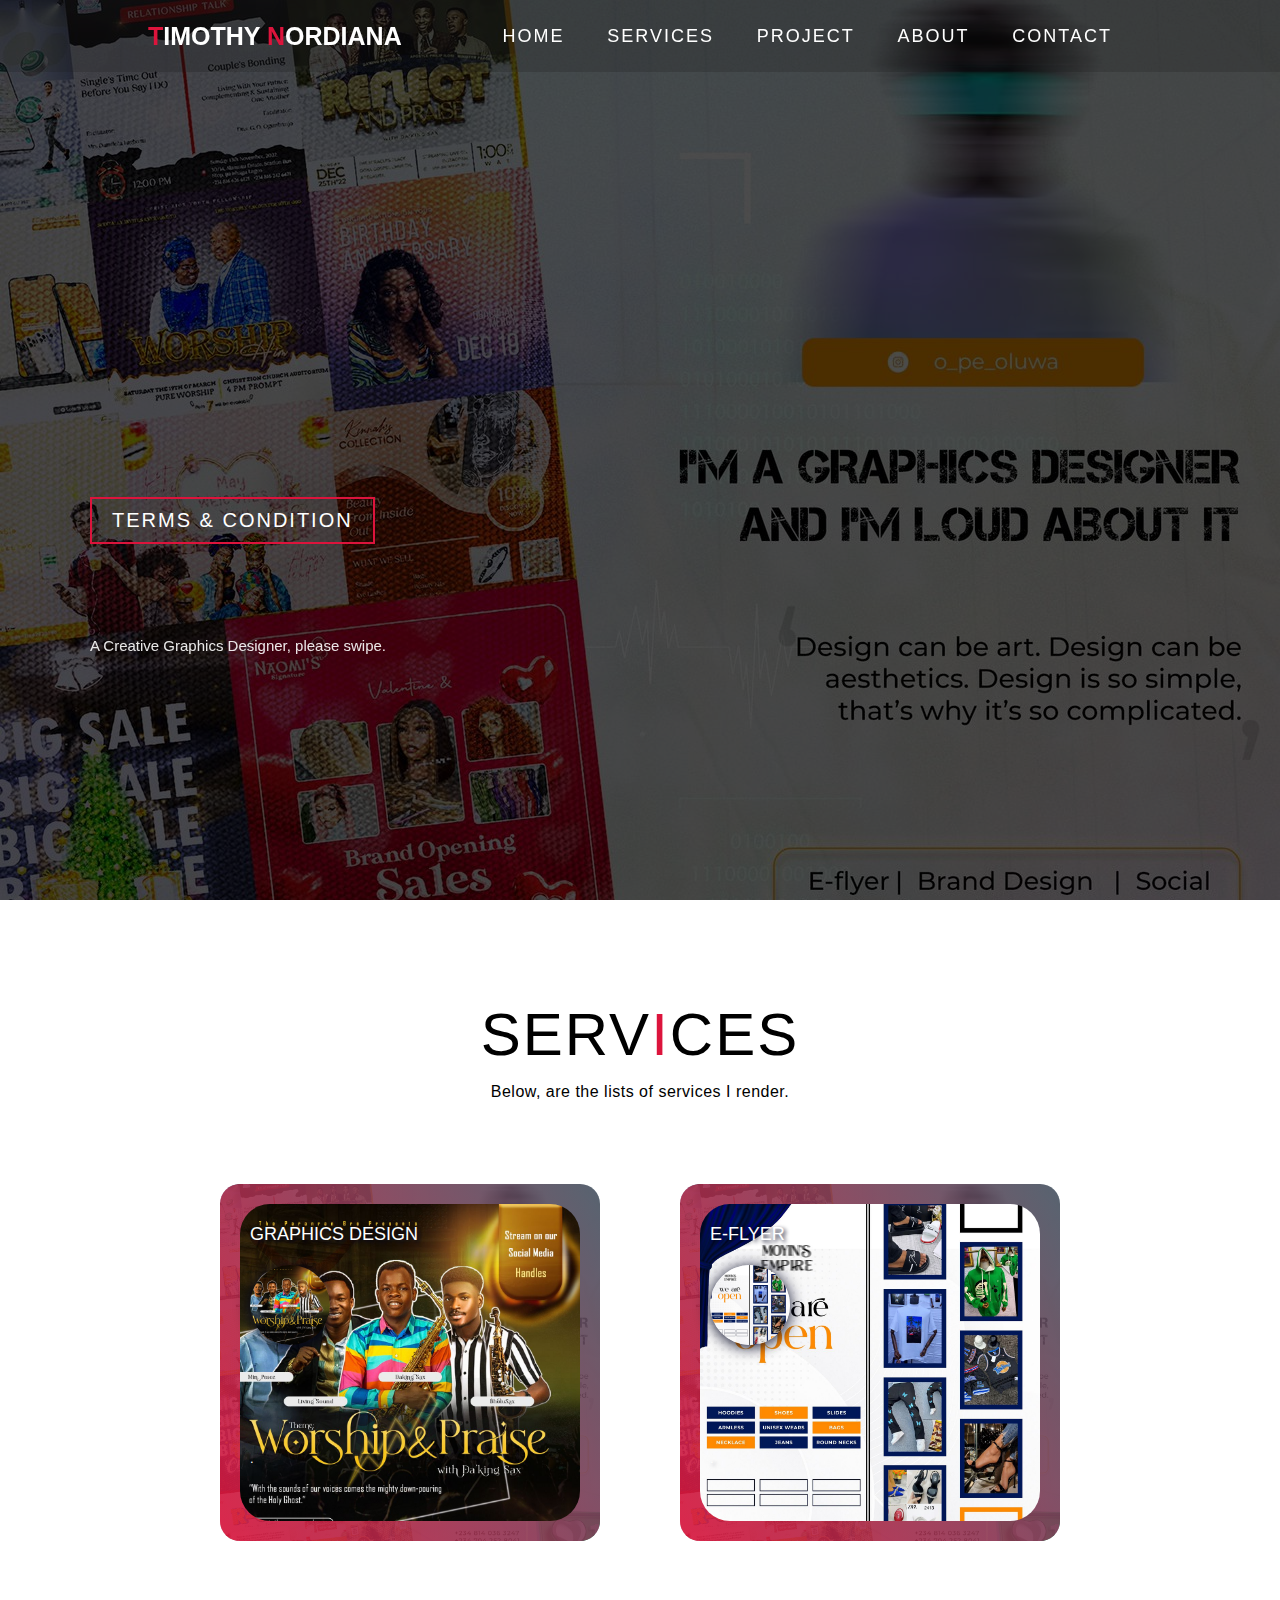
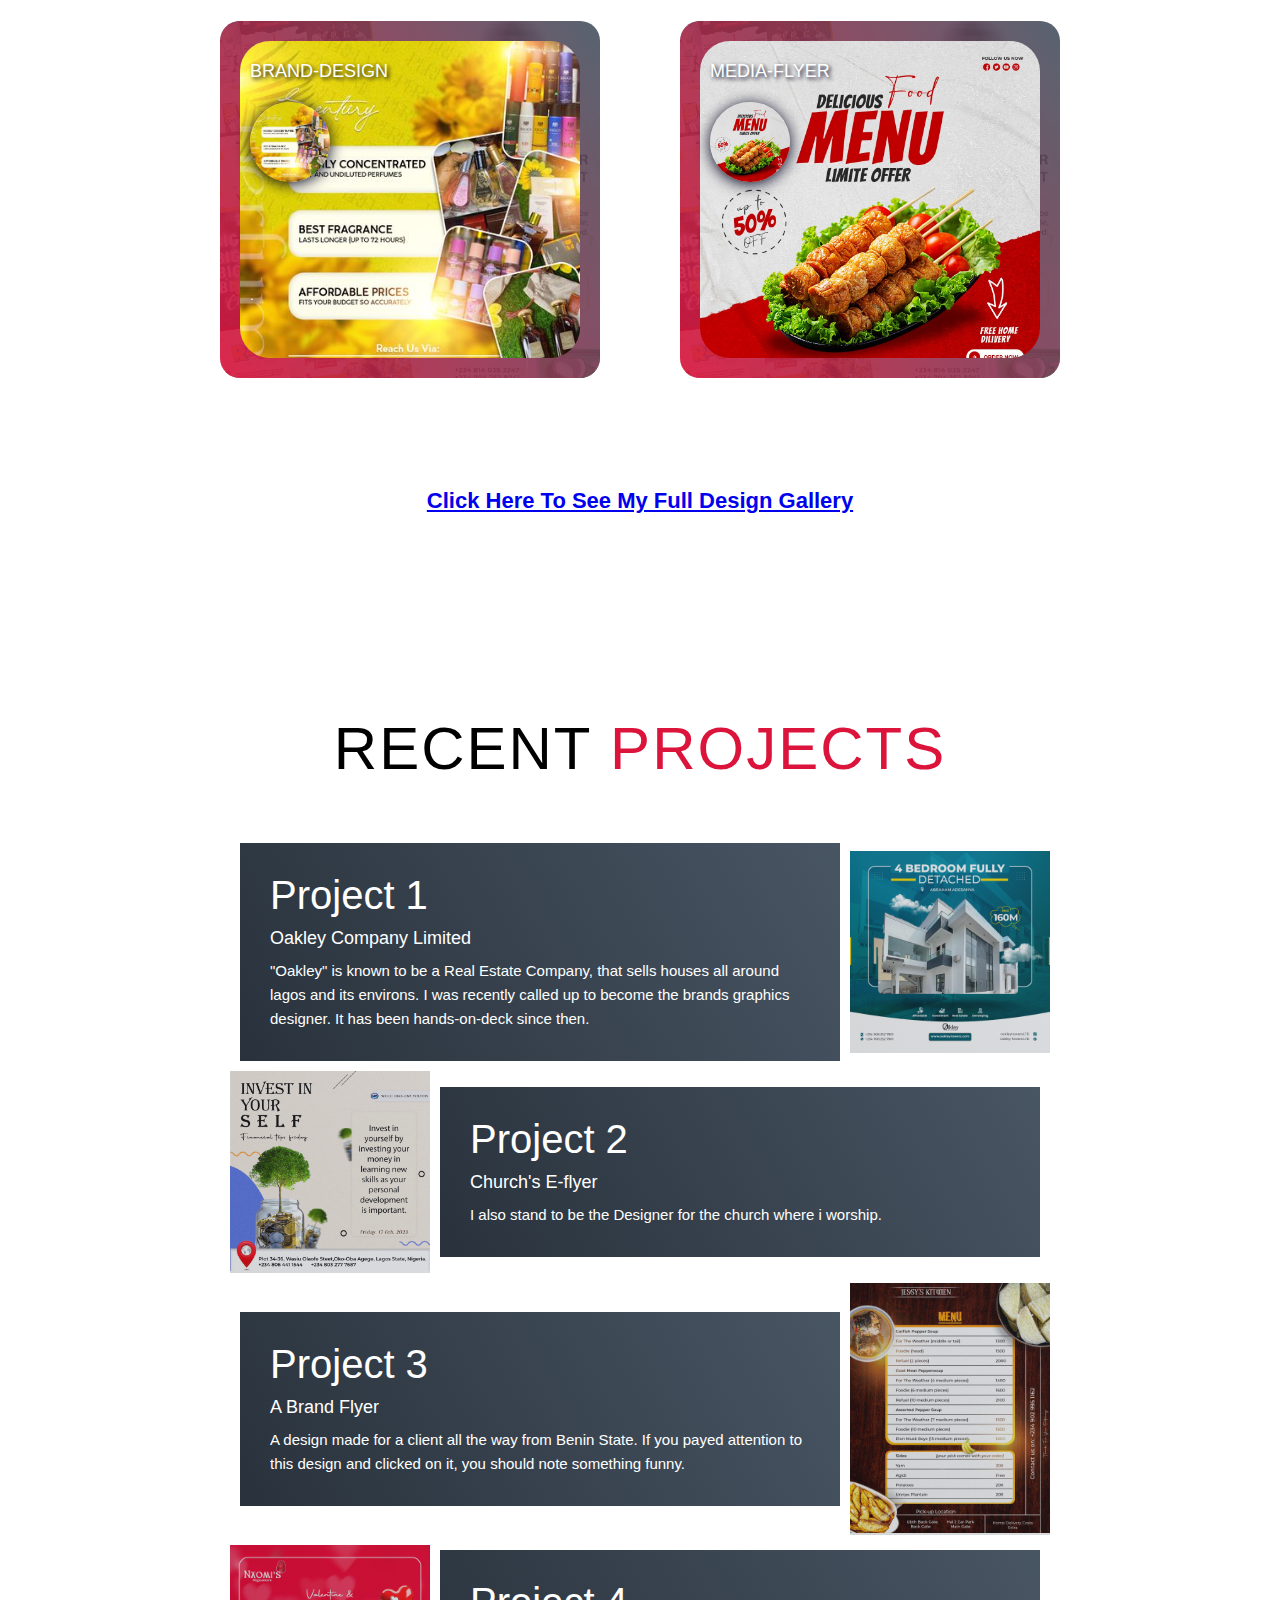
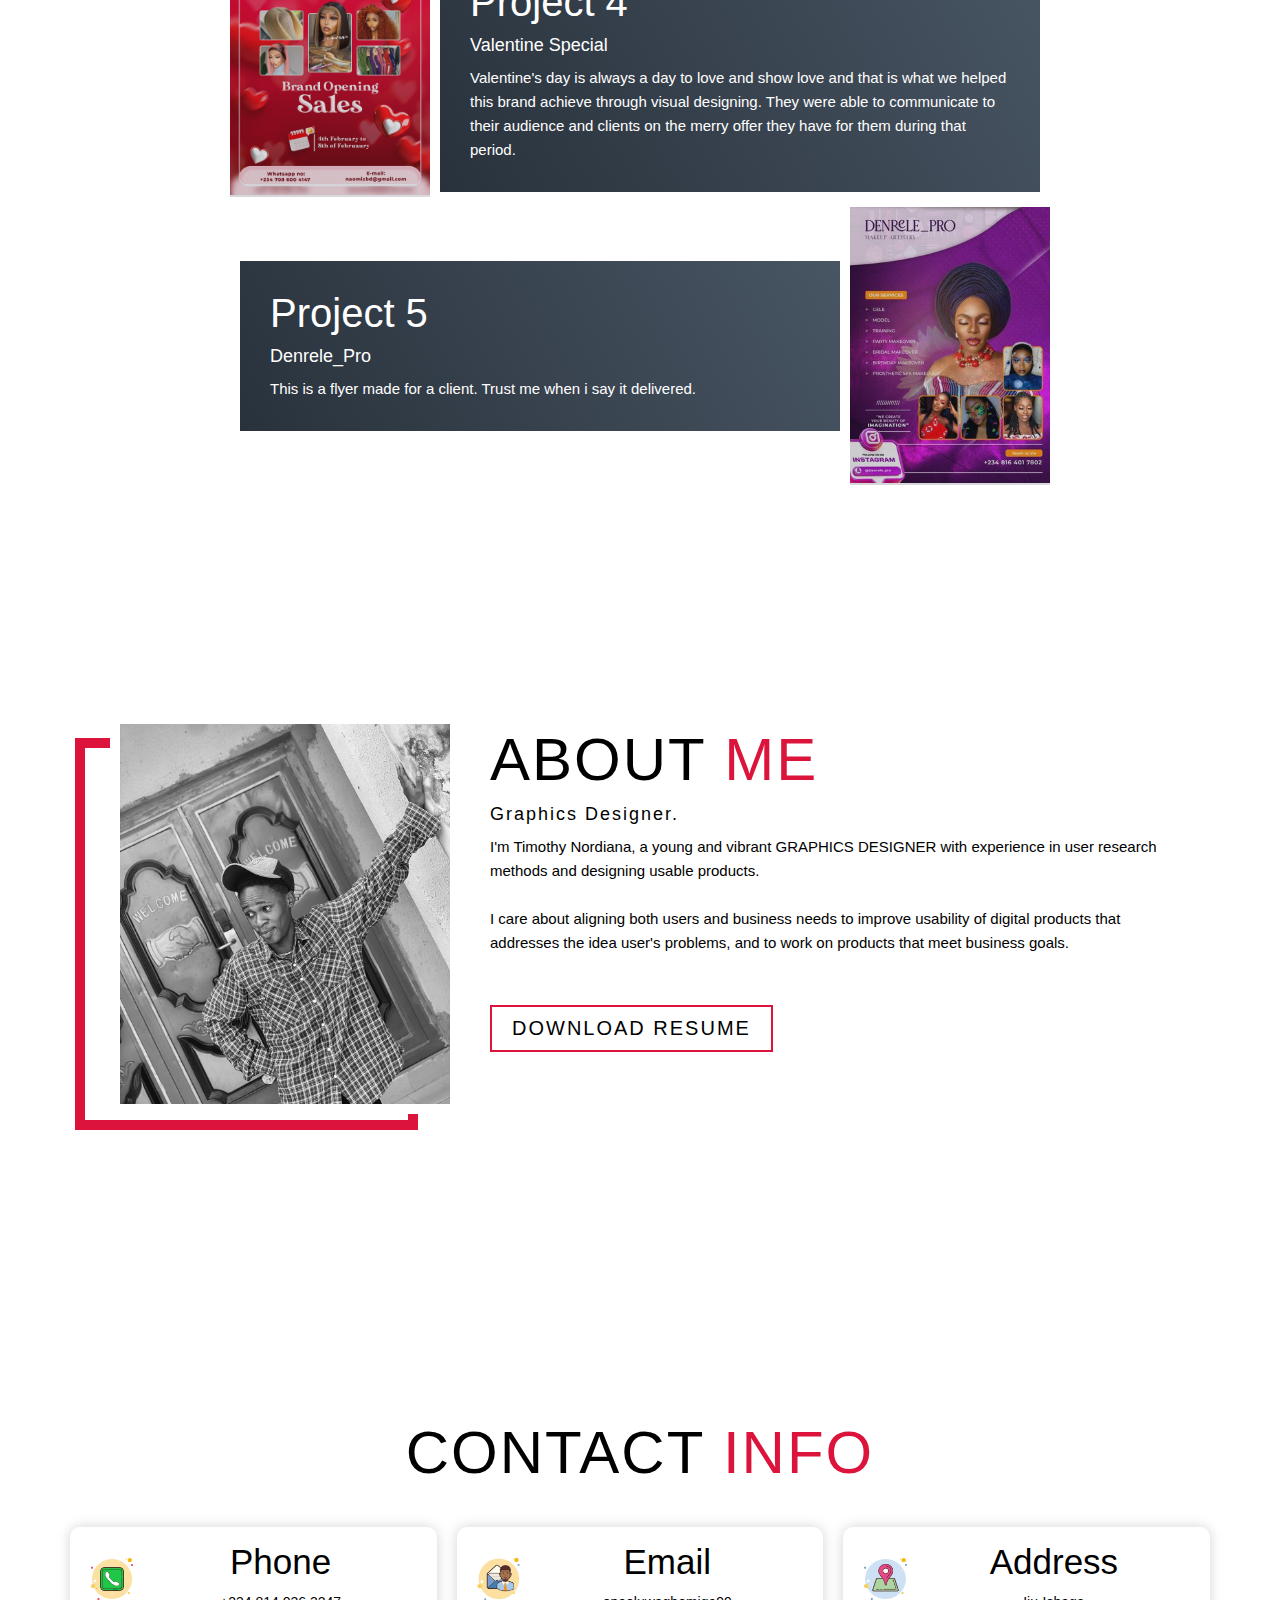
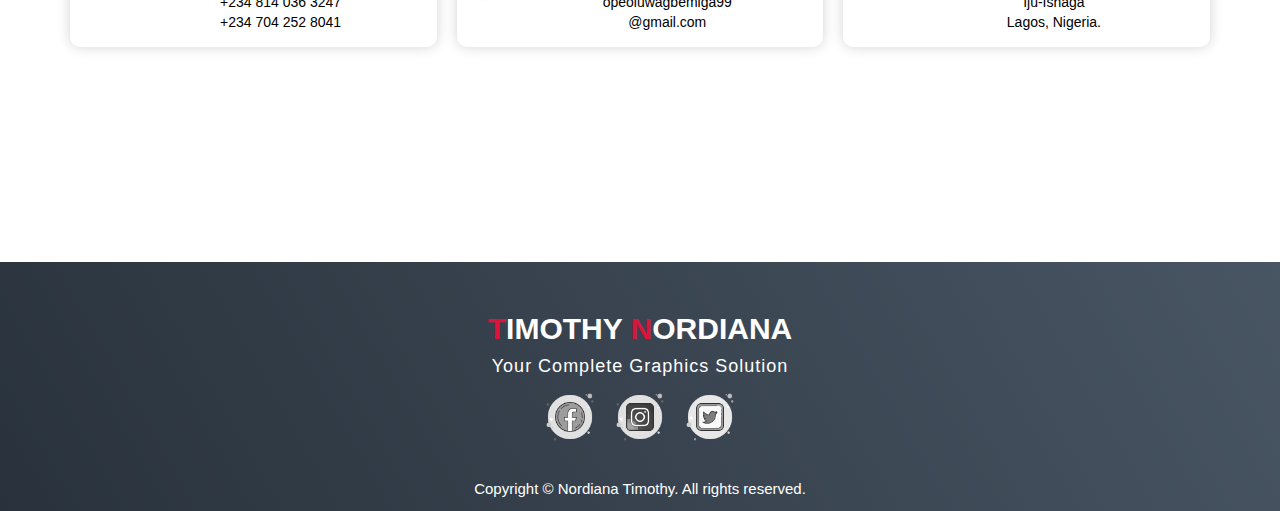
<file: index.html>
<!DOCTYPE html>
<html lang="en">
    <head>
        <meta charset="UTF-8">
        <meta http-equiv="X-UA-Compatible" content="IE=edge">
        <meta name="viewport" content="width=device-width, initial-scale=1.0">
        <link rel="stylesheet" href="./style.css">
        <title>My Portfolio</title>
    </head>
    <body>
         <!-- Header section -->
         <section id="header">
            <div class="header container">
                <div class="nav_bar">
                    <div class="brand">
                        <a href="#hero_o"><h1><span>T</span>imothy <span>N</span>ordiana</h1></a>
                    </div>
                    <div class="nav_list">
                        <div class="hamburger">
                            <div class="bar"></div>
                        </div>
                        <ul>
                            <li><a href="#hero_o" data-after="Home">Home</a></li>
                            <li><a href="#services" data-after="SERVICES">Services</a></li>
                            <li><a href="#project" data-after="PROJECT">Project</a></li>
                            <li><a href="#about" data-after="ABOUT">About</a></li>
                            <li><a href="#contact" data-after="CONTACT">Contact</a></li>
                        </ul>
                    </div>
                </div>
            </div>
        </section>

        <!-- End Header section -->


                <!-- hero_o section  -->
                <section id="hero_o">
                    <div class="hero_o container">
                        <div>
                             <h1>
                                 Hello,
                                 <span>
     
                                 </span>
                             </h1>
                             <h1>
                                 My Name Is 
                                 <span>
     
                                 </span>
                             </h1>
                             <h1>
                                 Timothy 
                                 <span>
     
                                 </span>
                             </h1>
     
                             <a href="./terms_and_condition.html" type="button" class="cta">
                                 Terms & Condition
                             </a>
     
                             <p class="baa">
                                 A Creative Graphics Designer, please swipe. 
                             </p>
                        </div>
                    </div>
                </section>
                <!-- End hero_o section  -->




                        <!-- Service section  -->
            <section id="services">
            <div class="services container">

                <div class="service_top">
                    <h1 class="section_title">
                        SERV<span>I</span>CES
                    </h1>
                    <p>Below, are the lists of services I render. </p>
                </div>

                <div class="service_buttom">
                    <div class="service_item">
                        <div class="icon_1">
                            <h2>GRAPHICS DESIGN</h2>
                            <img style="border-radius: 100px;" src="./media/Femi-Ogunnaike.jpg"/>
                            <p>. </p>
                        </div>
                    </div>

                    <div class="service_item">
                        <div class="icon_2">
                            <h2>E-FLYER</h2>
                            <img style="border-radius: 100px;" src="./media/Mena-Collection.jpg"/>
                            <p>. </p>
                        </div>
                    </div>

                    <div class="service_item">
                        <div class="icon_3">
                            <h2>BRAND-DESIGN</h2>
                            <img style="border-radius: 100px;" src="./media/scentury.jpg"/>
                            <p>. </p>
                        </div>
                    </div>

                    <div class="service_item">
                        <div class="icon_4">
                             <h2>MEDIA-FLYER</h2>
                             <img style="border-radius: 100px;" src="./media/Food.jpg"/>
                            <p>. </p>
                        </div>
                    </div>
                </div>

                
                <a id="gallery-link" href="./my-album.html" style="text-transform: capitalize;"> click here to see my full design gallery</a> 
            </div>
        </section>
        <!-- End Service section  -->



        <!-- Recent Projects Section -->
        <section id="project"> 
            <div class="project container">
                <div class="project_header">
                    <h1 class="section_title">
                        RECENT
                        <span>
                            PROJECTS
                        </span> 
                    </h1>
                </div>
                <div class="all_project"> 
                    <div class="project_item">
                        <div class="project_info">
                            <h1>Project 1</h1>
                            <h2>Oakley Company Limited</h2>
                            <p>"Oakley" is known to be a Real Estate Company, that sells houses all around lagos and its environs. I was recently called up to become the brands graphics designer. It has been hands-on-deck since then.</p>
                        </div>
                        
                        <div class="project_img">
                            <img src="./media/brand.jpg" alt="Oakley Company graphics design">
                        </div>
                    </div>

                    <div class="project_item">
                        <div class="project_info">
                            <h1>Project 2</h1>
                            <h2>Church's E-flyer</h2>
                            <p>I also stand to be the Designer for the church where i worship.  </p>
                        </div>

                        <div class="project_img">
                            <img src="./media/Financial.jpg" alt="financial tip graphics design">
                        </div>
                    </div>
                    <div class="project_item">
                        <div class="project_info">
                            <h1>Project 3</h1>
                            <h2>A Brand Flyer</h2>
                            <p>A design made for a client all the way from Benin State. If you payed attention to this design and clicked on it, you should note something funny.</p>
                        </div>

                        <a href="./album.html">
                            <div class="project_img"> 
                                <img src="./media/jessy-Kitchen.jpg" alt="jessy's kitchen graphics design">
                            </div>
                        </a>
                    </div>
                    <div class="project_item">
                        <div class="project_info">
                            <h1>Project 4</h1>
                            <h2>Valentine Special</h2>
                            <p>Valentine's day is always a day to love and show love and that is what we helped this brand achieve through visual designing. They were able to communicate to their audience and clients on the merry offer they have for them during that period.</p>
                        </div>

                        <div class="project_img">
                            <img src="./media/Luik.jpg" alt="valentine graphics design">
                        </div>
                    </div>

                    <div class="project_item">
                        <div class="project_info">
                            <h1>Project 5</h1>
                            <h2>Denrele_Pro</h2>
                            <p>This is a flyer made for a client. Trust me when i say it delivered.</p>
                        </div>

                        <div class="project_img">
                            <img src="./media/Denrele_pro.jpg" alt="makeover graphics design">
                        </div>
                    </div>

                    
                </div>
            </div> </a>
         </section>
        <!-- End Recent Projects Section  -->


        <!-- About  Section  -->
        <section id="about">
            <div class="about container">
                <div class="column_left">
                    <div class="about_img">
                        <img src="./media/main.jpg" alt="timothy nordiana the graphics designer">
                    </div>
                </div>
                <div class="column_right">
                    <h1 class="section_title">
                        ABOUT <span>ME</span>
                    </h1>
                    <h2>Graphics Designer.</h2>
                    <p>I'm Timothy Nordiana, a young and vibrant GRAPHICS DESIGNER with experience in user research methods and designing usable products. <br> <br> I care about aligning both users and business needs to improve usability of digital products that addresses the idea user's problems, and to work on products that meet business goals. </p>
                    <a href="./media/main.jpg" download="Timothy-Nordiana" class="cta">DOWNLOAD RESUME</a>
                    <!-- learn how to make a download link  -->
                </div>
            </div>
        </section>
        <!-- End About Section  -->

        <!-- Contact Section -->
        <section id="contact">
            <div class="contact container">
                <div>
                    <h1 class="section_title">CONTACT <span>INFO</span> </h1>
                </div>
                <div class="contact_items">

                    <div class="contact_item">
                        <div class="icon">
                            <img src="./media/icons8-phone-100.png"/>
                        </div>
                        <div class="contact_info">
                            <h1>Phone</h1>
                            <h2>+234 814 036 3247</h2>
                            <h2>+234 704 252 8041</h2>
                        </div>
                    </div>

                    <div class="contact_item">
                        <div class="icon">
                            <img src="./media/icons8-man-with-mail-100.png"/>
                        </div>
                        <div class="contact_info">
                            <h1>Email</h1>
                            <h2>opeoluwagbemiga99</h2>
                            <h2>@gmail.com</h2>
                        </div>
                    </div>

                    <div class="contact_item">
                        <div class="icon">
                            <img src="./media/icons8-address-100.png"/>
                        </div>
                        <div class="contact_info">
                            <h1>Address</h1>
                            <h2>Iju-Ishaga</h2>
                            <h2>Lagos, Nigeria.</h2>
                        </div>
                    </div>
                </div>
            </div>
        </section>
        <!-- End Contact Section -->

        <!-- Footer Section  -->
        <section id="footer">
            <div class="footer container">
                <div class="brand "><h1><span>T</span>IMOTHY <span>N</span>ORDIANA</h1></div> 
                <h2>Your Complete Graphics Solution</h2>
                <div class="social_icon">

                    <div class="social_item">
                        <a href="#"><img src="./media/icons8-facebook-100.png" alt=""></a>
                    </div>

                    <div class="social_item">
                        <a href="https://www.instagram.com/o_pe_oluwa"><img src="./media/icons8-instagram-100.png" alt=""></a>
                    </div>

                    <div class="social_item">
                        <a href="https://www.twitter.com/timothynordiana"><img src="./media/icons8-twitter-squared-100.png" alt=""></a>
                    </div>
                </div>
                <p>Copyright &copy; Nordiana Timothy. All rights reserved. </p>
            </div>
        </section>
        <!-- End Footer  -->


        <!-- <script src="./javascript.js"></script> -->
        
    </body>
</html>
</file>
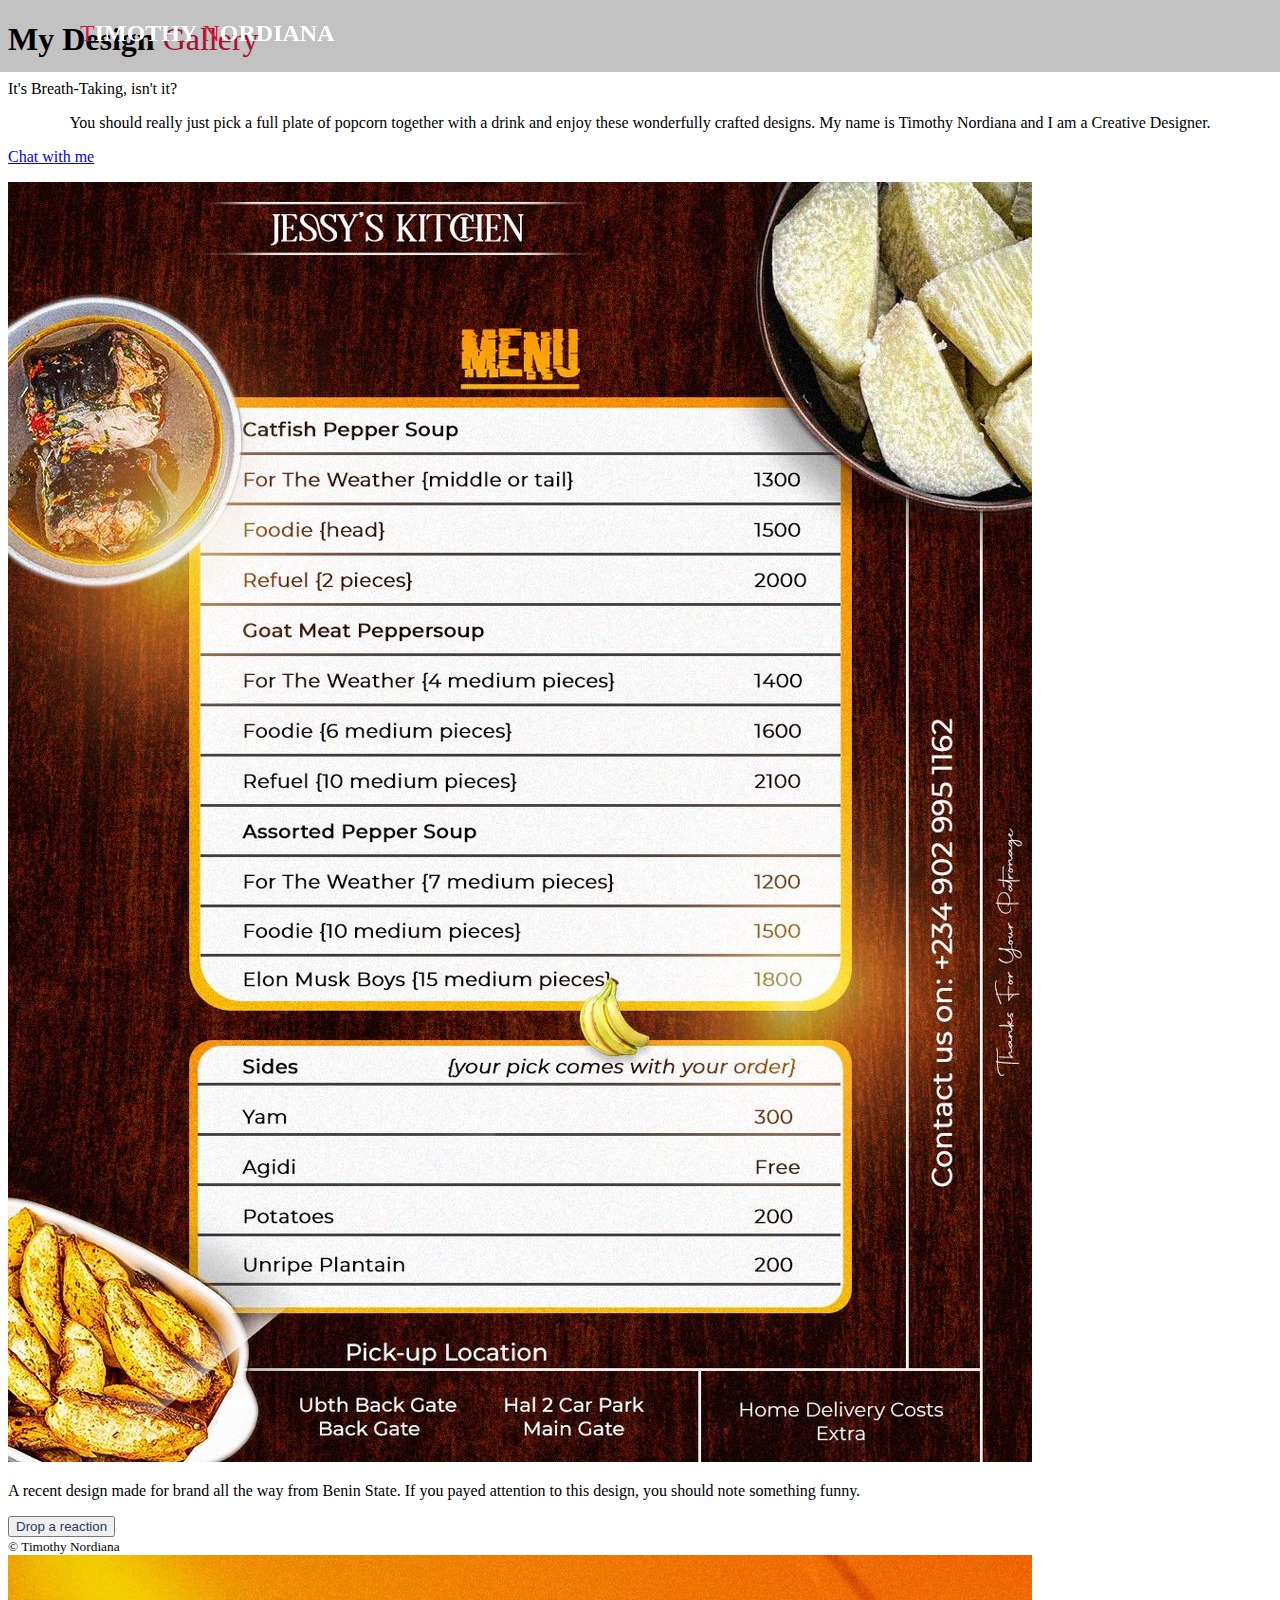
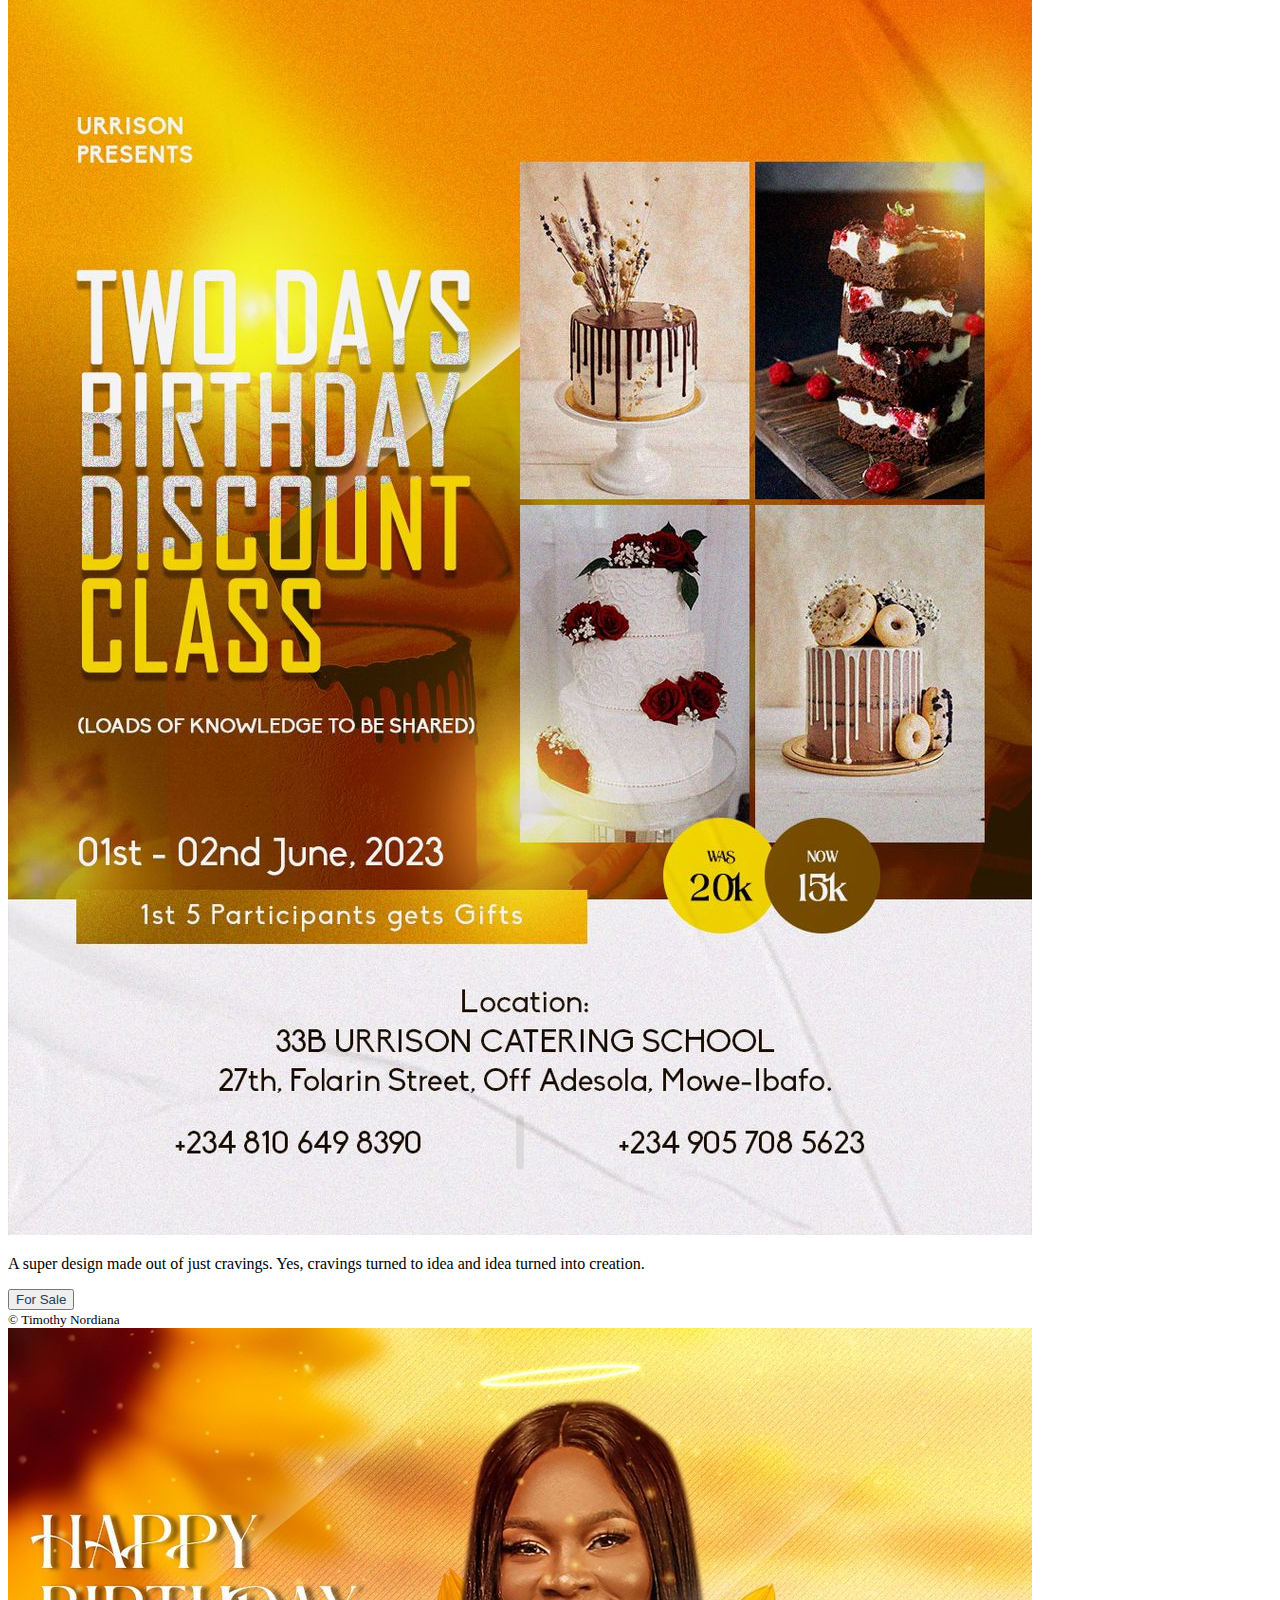
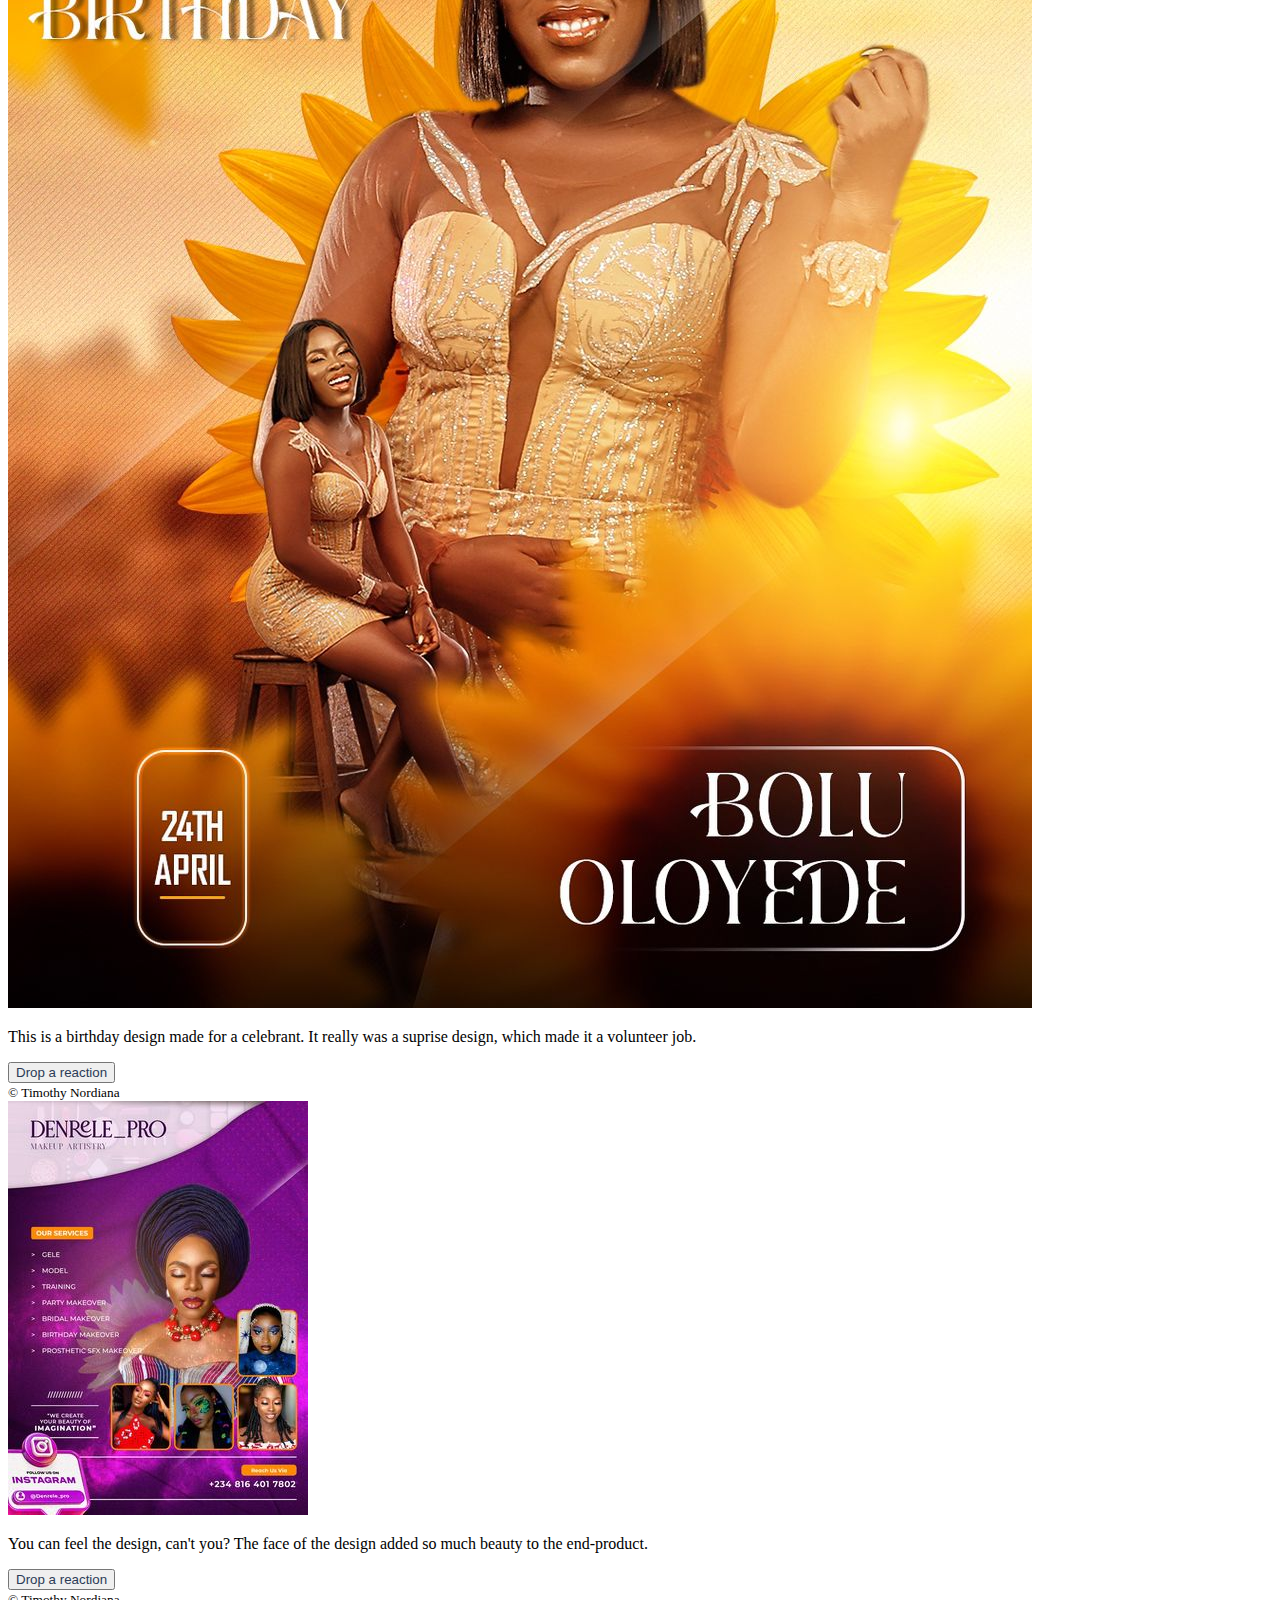
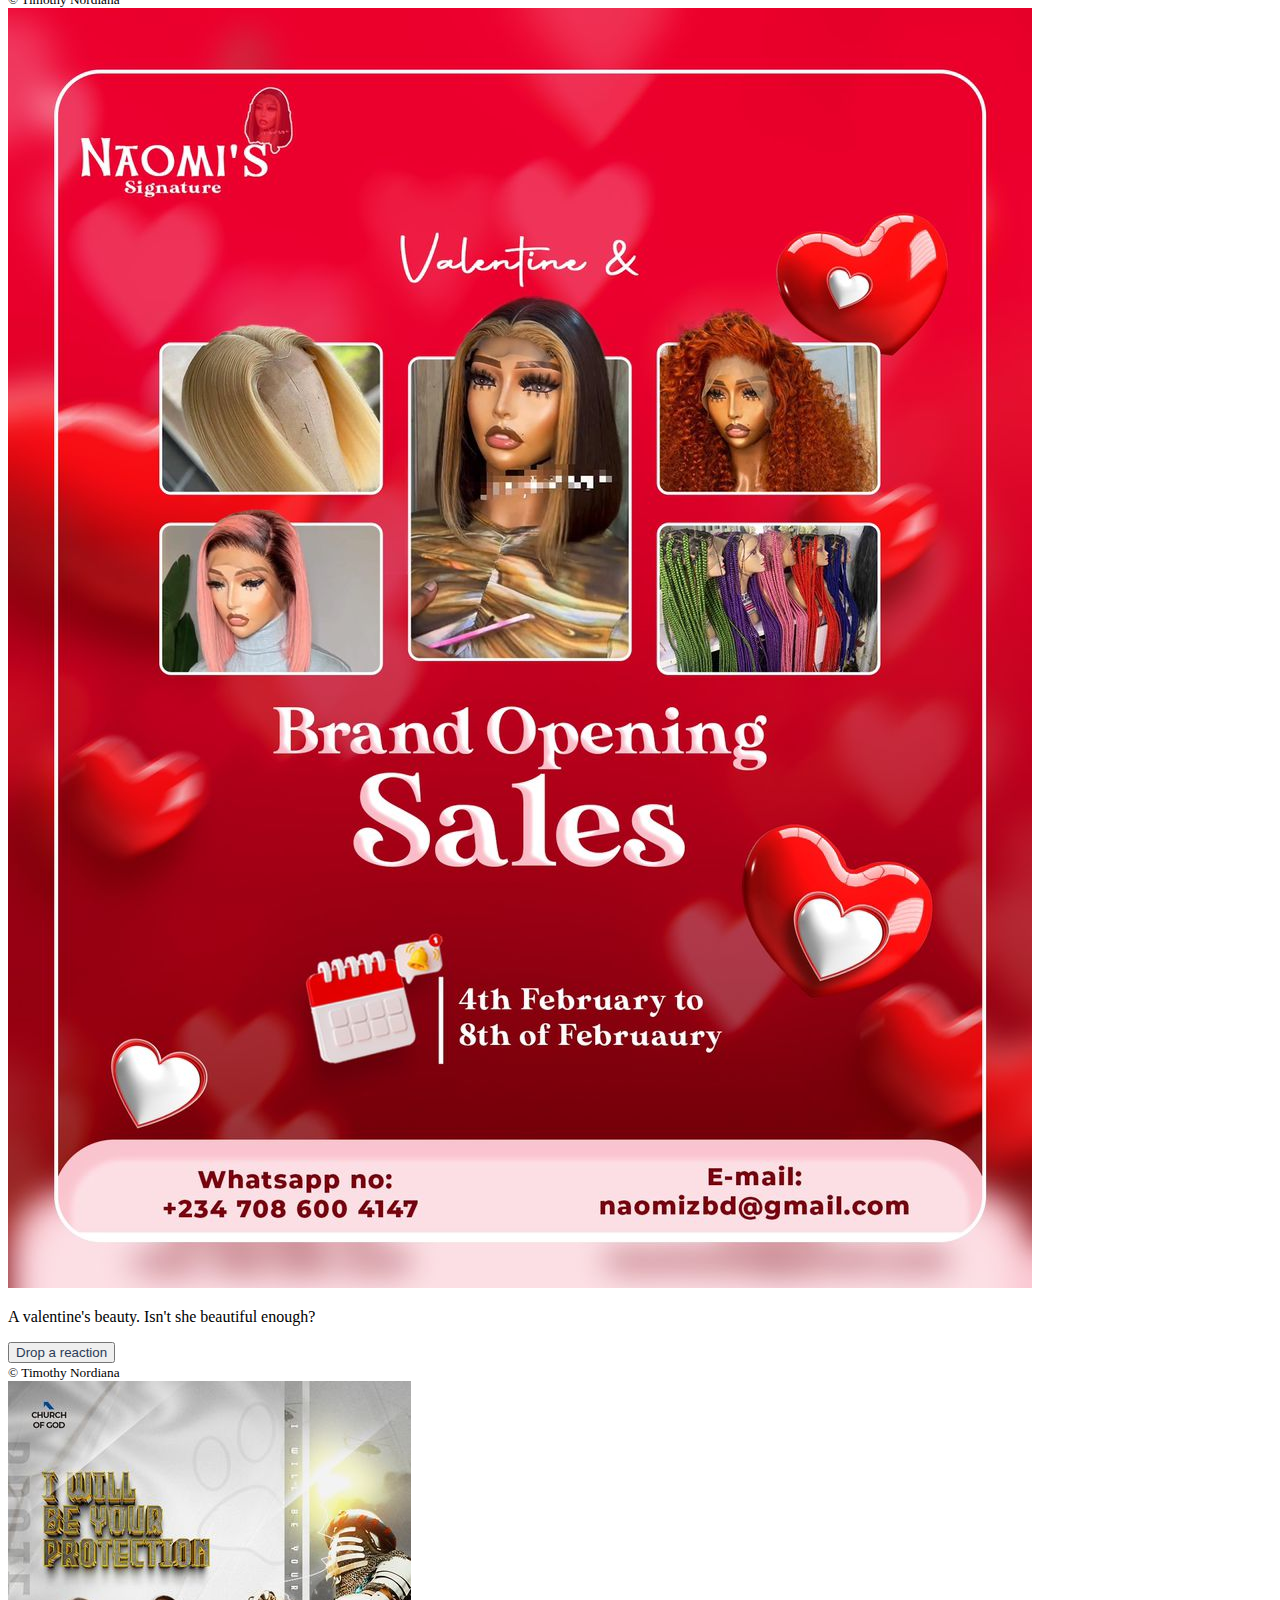
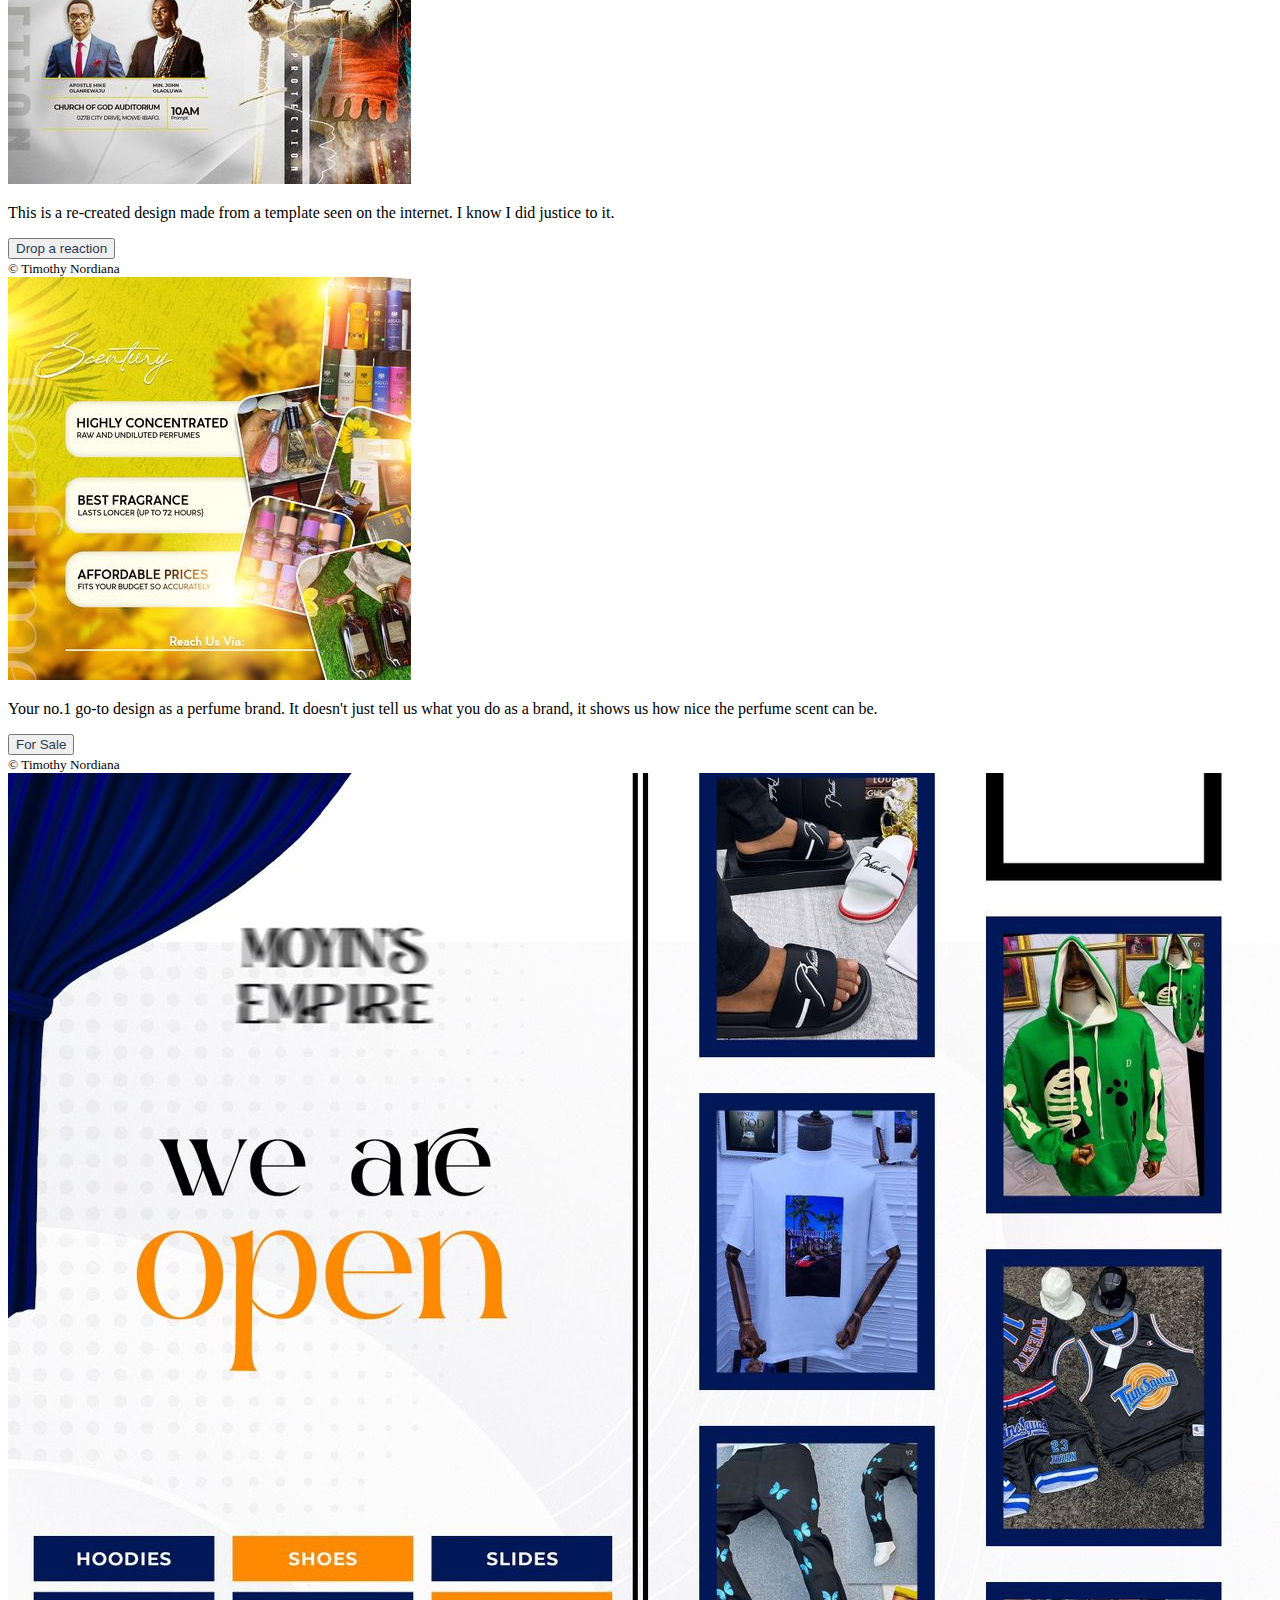
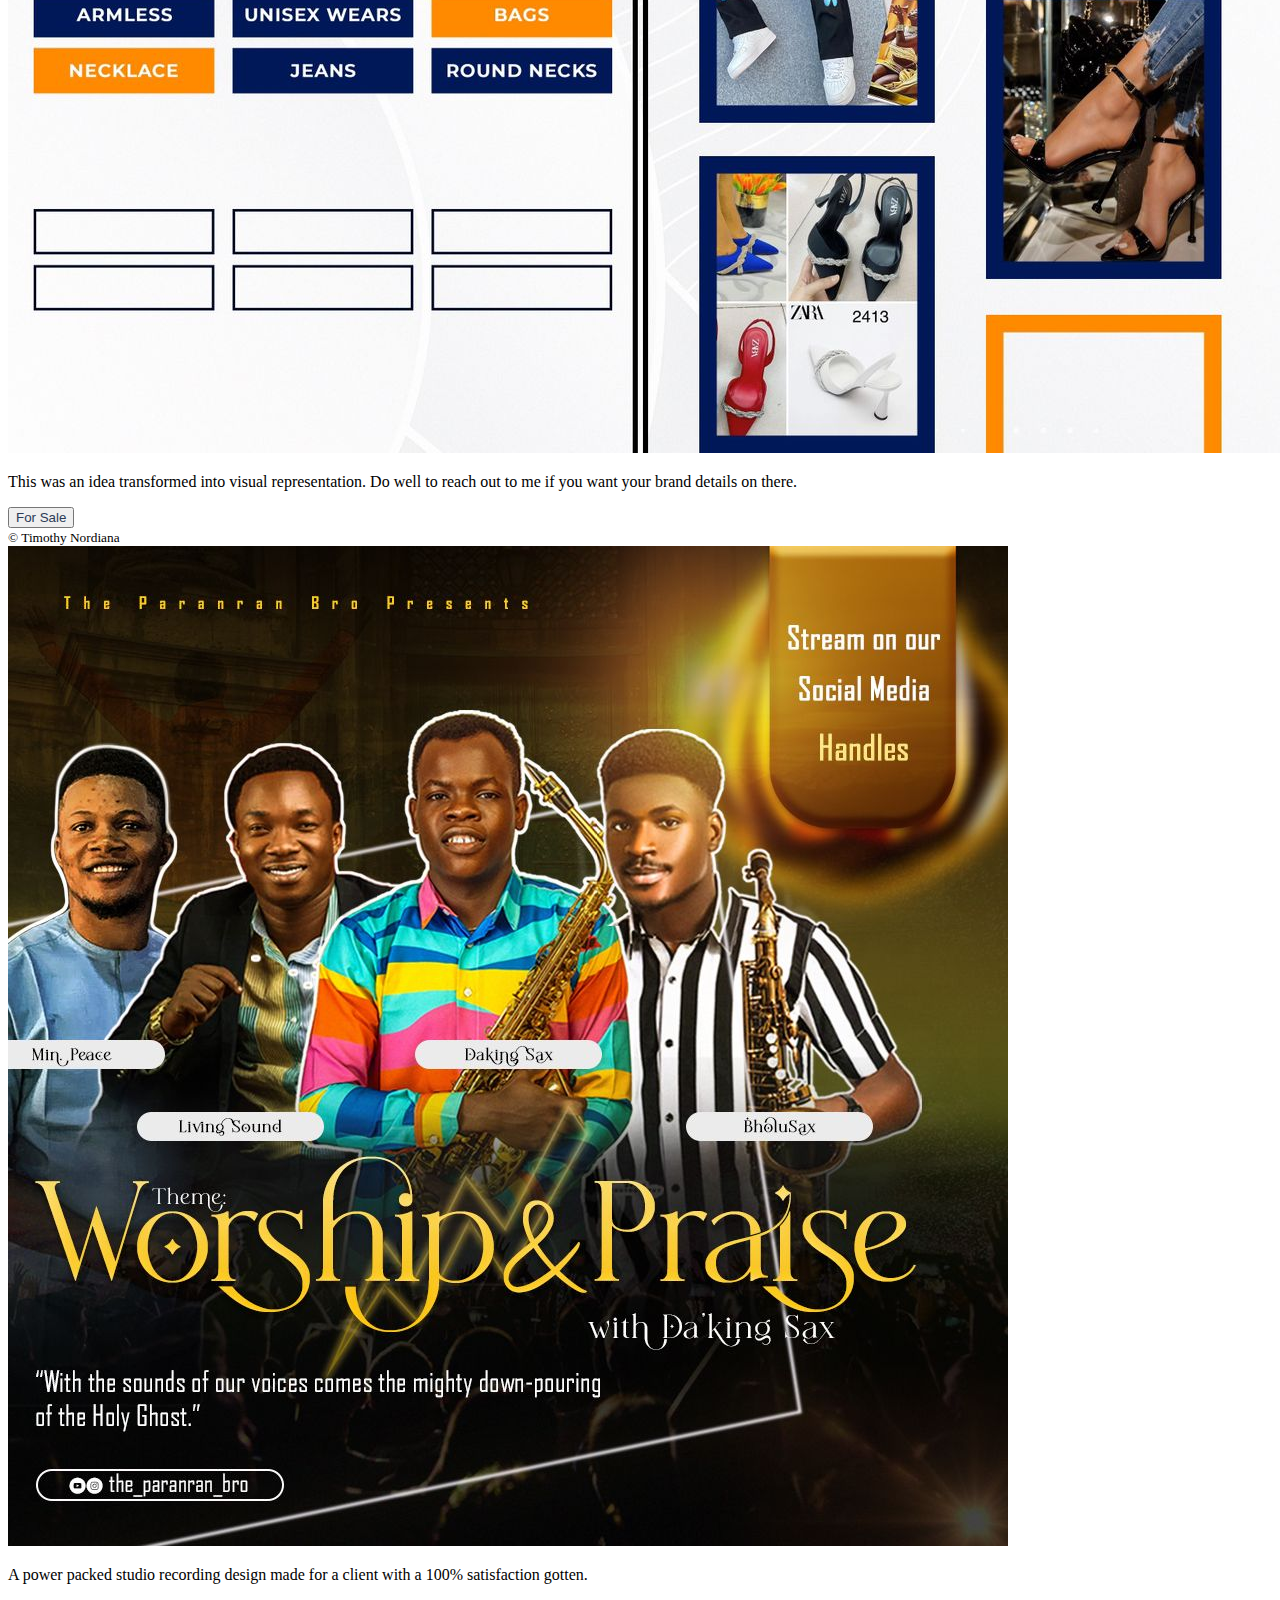
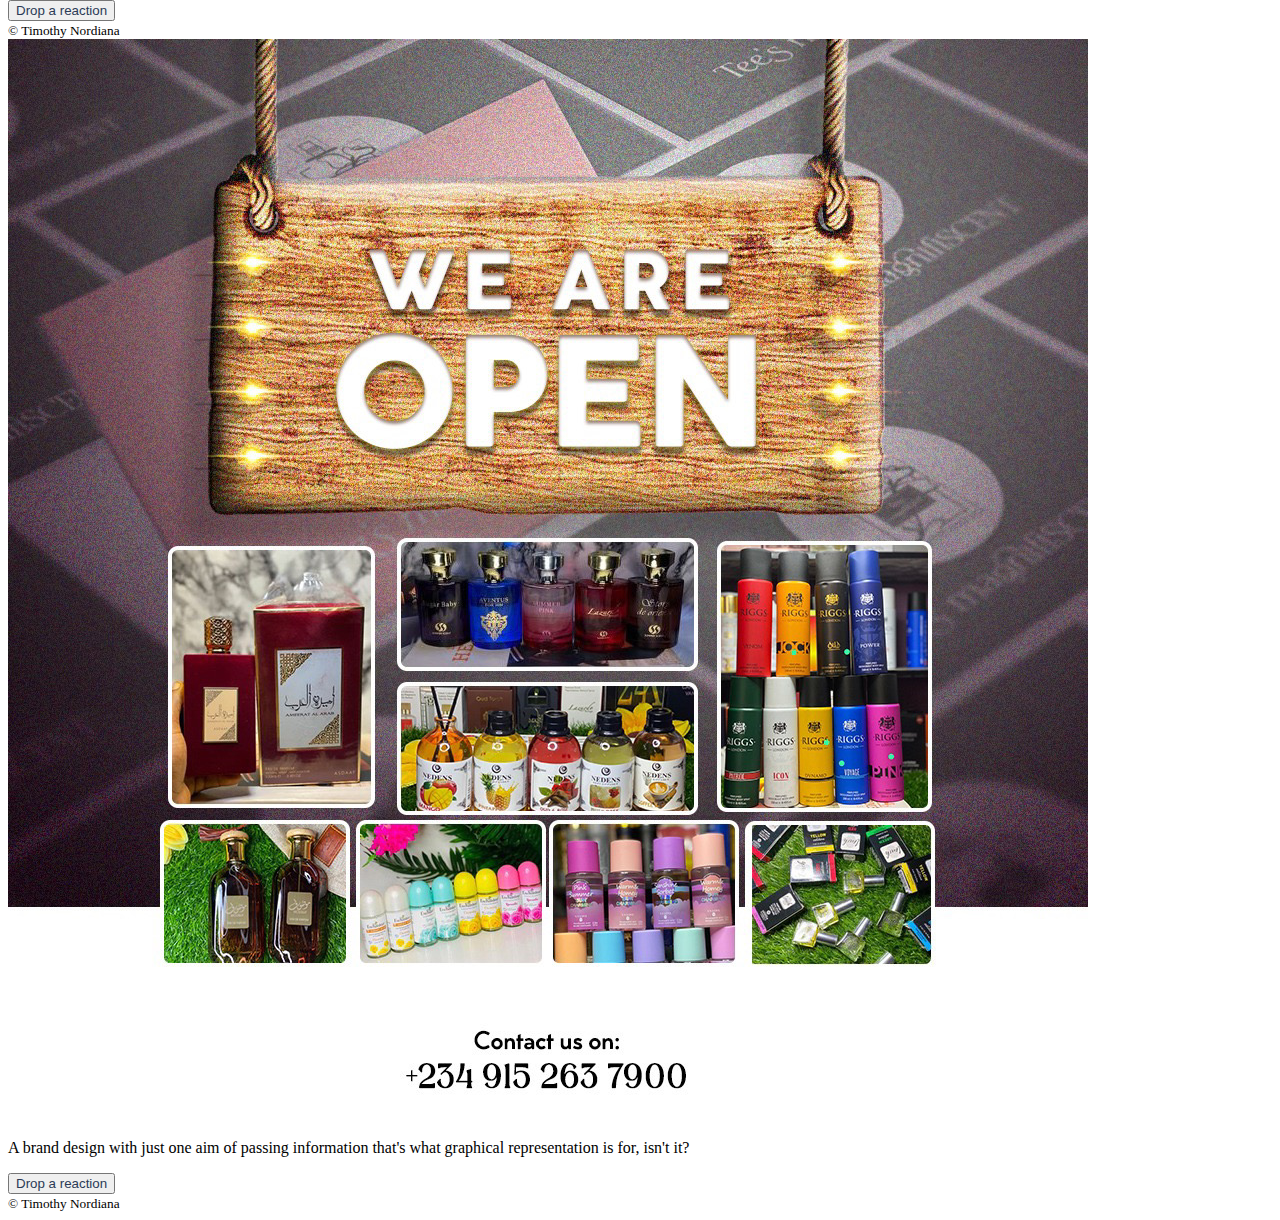
<file: my-album.html>
<!DOCTYPE html>
<html lang="en">
    <head>
        <meta charset="UTF-8">
        <meta http-equiv="X-UA-Compatible" content="IE=edge">
        <meta name="viewport" content="width=device-width, initial-scale=1.0">
        <link href="https://cdn.jsdelivr.net/npm/bootstrap@5.3.0/dist/css/bootstrap.min.css" rel="stylesheet" integrity="sha384-9ndCyUaIbzAi2FUVXJi0CjmCapSmO7SnpJef0486qhLnuZ2cdeRhO02iuK6FUUVM" crossorigin="anonymous">
        <link rel="stylesheet" href="./my-album.css">
        <title>Design Album</title>
    </head>
    <body>

        <!-- Header section -->
        <section id="header">
            <div class="header containers">
                <div class="nav_bar">
                    <div class="brand">
                        <a href="./index.html" style="text-decoration: none;"><h1><span>T</span>imothy <span>N</span>ordiana</h1></a>
                    </div>
                    <div class="nav_list">
                        <div class="hamburger">
                            <div class="bar"></div>
                        </div>
                        <ul>
                            <li><a href="#hero" data-after="Home">Home</a></li>
                            <li><a href="#services" data-after="SERVICES">Services</a></li>
                            <li><a href="#project" data-after="PROJECT">Project</a></li>
                            <li><a href="#about" data-after="ABOUT">About</a></li>
                            <li><a href="#contact" data-after="CONTACT">Contact</a></li>
                        </ul>
                    </div>
                </div>
            </div>
        </section>
  
        <!-- End Header section -->


        <main>

            <section class="py-5 text-center container">
              <div class="row py-lg-5">
                <div class="col-lg-6 col-md-10 mx-auto ">
                  <h1 class="fw-light display-5 my-4">My Design <span>Gallery</span></h1>
                  <p class="lead text-muted ">It's Breath-Taking, isn't it?</p>
                  <p style="text-align: center;" class="lead text-muted my-4 ">You should really just pick a full plate of popcorn together with a drink and enjoy these wonderfully crafted designs. My name is Timothy Nordiana and I am a Creative Designer. </p>
                  <p>
                    <a href="https://wa.me/+2348140363247" class="btn btn-primary my-2 px-4">Chat with me</a>
                    <!-- <a href="#" class="btn btn-secondary my-2">Secondary action</a> -->
                  </p>
                </div>
              </div>
            </section>
          
            <div class="album py-5 bg-light mb-5 mb-md-5">
              <div class="container">
          
                <div class="row row-cols-1 row-cols-sm-2 row-cols-md-3 g-3">
                  <div class="col">
                    <div class="card shadow-sm">
                      <img src="./media/jessy-Kitchen.jpg" alt="jessy's Kitchen design project">
          
                      <div class="card-body">
                        <p class="card-text">A recent design made for brand all the way from Benin State. If you payed attention to this design, you should note something funny.</p>
                        <div class="d-flex justify-content-between align-items-center">
                          <div class="btn-group">
                            <button type="button" class="btn btn-sm  btn-outline-secondary"><a class="li-nk" href="https://wa.me/+2348140363247">Drop a reaction</a></button>
                            <!-- <button type="button" class="btn btn-sm btn-outline-secondary">Edit</button> -->
                          </div>
                          <small class="text-muted">&copy; Timothy Nordiana</small>
                        </div>
                      </div>
                    </div>
                  </div>
                  <div class="col">
                    <div class="card shadow-sm">
                      <img src="./media/Birthday-Discount.png" alt="a birthday discount design project">
          
                      <div class="card-body">
                        <p class="card-text">A super design made out of just cravings. Yes, cravings turned to idea and idea turned into creation.</p>
                        <div class="d-flex justify-content-between align-items-center">
                          <div class="btn-group">
                            <button type="button" class="btn btn-sm btn-outline-secondary"><a class="li-nk" href="https://wa.me/+2348140363247">For Sale</a></button>
                            <!-- <button type="button" class="btn btn-sm btn-outline-secondary">Edit</button> -->
                          </div>
                          <small class="text-muted">&copy; Timothy Nordiana</small>
                        </div>
                      </div>
                    </div>
                  </div>
                  <div class="col">
                    <div class="card shadow-sm">
                      <img src="./media/Oloyede-Bolu.jpg" alt="a birthday design project ">
          
                      <div class="card-body">
          
                        <p class="card-text">This is a birthday design made for a celebrant. It really was a suprise design, which made it a volunteer job.</p>
                        <div class="d-flex justify-content-between align-items-center">
                          <div class="btn-group">
                            <button type="button" class="btn btn-sm btn-outline-secondary"><a class="li-nk" href="https://wa.me/+2348140363247">Drop a reaction</a></button>
                            <!-- <button type="button" class="btn btn-sm btn-outline-secondary">Edit</button> -->
                          </div>
                          <small class="text-muted">&copy; Timothy Nordiana</small>
                        </div>
          
                      </div>
                    </div>
                  </div>
                  <div class="col">
                    <div class="card shadow-sm">
                      <img src="./media/Denrele_pro.jpg" alt="a makeover design project">
          
                      <div class="card-body">
                        <p class="card-text">You can feel the design, can't you? The face of the design added so much beauty to the end-product.</p>
                        <div class="d-flex justify-content-between align-items-center">
                          <div class="btn-group">
                            <button type="button" class="btn btn-sm btn-outline-secondary"><a class="li-nk" href="https://wa.me/+2348140363247">Drop a reaction</a></button>
                            <!-- <button type="button" class="btn btn-sm btn-outline-secondary">Edit</button> -->
                          </div>
                          <small class="text-muted">&copy; Timothy Nordiana</small>
                        </div>
                      </div>
                    </div>
                  </div>
                  <div class="col">
                    <div class="card shadow-sm">
                      <img src="./media/Luik.jpg" alt="a valentine's sales design project">
          
                      <div class="card-body">
                        <p class="card-text">A valentine's beauty. Isn't she beautiful enough?</p>
                        <div class="d-flex justify-content-between align-items-center">
                          <div class="btn-group">
                            <button type="button" class="btn btn-sm btn-outline-secondary"><a class="li-nk" href="https://wa.me/+2348140363247">Drop a reaction</a></button>
                            <!-- <button type="button" class="btn btn-sm btn-outline-secondary">Edit</button> -->
                          </div>
                          <small class="text-muted">&copy; Timothy Nordiana</small>
                        </div>
                      </div>
                    </div>
                  </div>
          
                  <div class="col">
                    <div class="card shadow-sm">
                      <img src="./media/June-Church-Flyer.jpg" alt="a design project made for the month of june">
          
                      <div class="card-body">
                        <p class="card-text">This is a re-created design made from a template seen on the internet. I know I did justice to it.</p>
                        <div class="d-flex justify-content-between align-items-center">
                          <div class="btn-group">
                            <button type="button" class="btn btn-sm btn-outline-secondary"><a class="li-nk" href="https://wa.me/+2348140363247">Drop a reaction</a></button>
                            <!-- <button type="button" class="btn btn-sm btn-outline-secondary">Edit</button> -->
                          </div>
                          <small class="text-muted">&copy; Timothy Nordiana</small>
                        </div>
                      </div>
                    </div>
                  </div>
                  <div class="col">
                    <div class="card shadow-sm">
                      <img src="./media/scentury.jpg" alt="a perfume design project ">
          
                      <div class="card-body">
                        <p class="card-text">Your no.1 go-to design as a perfume brand. It doesn't just  tell us what you do as a brand, it shows us how nice the perfume scent can be.</p>
                        <div class="d-flex justify-content-between align-items-center">
                          <div class="btn-group">
                            <button type="button" class="btn btn-sm btn-outline-secondary"><a class="li-nk" href="https://wa.me/+2348140363247">For Sale</a></button>
                            <!-- <button type="button" class="btn btn-sm btn-outline-secondary">Edit</button> -->
                          </div>
                          <small class="text-muted">&copy; Timothy Nordiana</small>
                        </div>
                      </div>
                    </div>
                  </div>
                  <div class="col">
                    <div class="card shadow-sm">
                      <img src="./media/Mena-Collection.jpg" alt="an accessories design project">
          
                      <div class="card-body">
                        <p class="card-text">This was an idea transformed into visual representation. Do well to reach out to me if you want your brand details on there.</p>
                        <div class="d-flex justify-content-between align-items-center">
                          <div class="btn-group">
                            <button type="button" class="btn btn-sm btn-outline-secondary"><a class="li-nk" href="https://wa.me/+2348140363247">For Sale</a></button>
                            <!-- <button type="button" class="btn btn-sm btn-outline-secondary">Edit</button> -->
                          </div> 
                          <small class="text-muted">&copy; Timothy Nordiana</small>
                        </div>
                      </div>
                    </div>
                  </div>
          
                  <div class="col">
                    <div class="card shadow-sm">
                      <img src="./media/Femi-Ogunnaike.jpg" alt="a power-packed churchy design project ">
          
                      <div class="card-body">
                        <p class="card-text">A power packed studio recording design made for a client with a 100% satisfaction gotten.</p>
                        <div class="d-flex justify-content-between align-items-center">
                          <div class="btn-group">
                            <button type="button" class="btn btn-sm btn-outline-secondary"><a class="li-nk" href="https://wa.me/+2348140363247">Drop a reaction</a></button>
                            <!-- <button type="button" class="btn btn-sm btn-outline-secondary">Edit</button> -->
                          </div>
                          <small class="text-muted">&copy; Timothy Nordiana</small>
                        </div>
                      </div>
                    </div>
                  </div>
                  <div class="col">
                    <div class="card shadow-sm">
                      <img src="./media/Tees.jpg" alt="a brand design project">
          
                      <div class="card-body">
                        <p class="card-text">A brand design with just one aim of passing information that's what graphical representation is for, isn't it?</p>
                        <div class="d-flex justify-content-between align-items-center">
                          <div class="btn-group">
                            <button type="button" class="btn btn-sm btn-outline-secondary"><a class="li-nk" href="https://wa.me/+2348140363247">Drop a reaction</a></button>
                            <!-- <button type="button" class="btn btn-sm btn-outline-secondary">Edit</button> -->
                          </div>
                          <small class="text-muted">&copy; Timothy Nordiana</small>
                        </div>
                      </div>
                    </div>
                  </div>
                </div>
              </div>
            </div>
          
          </main>
        
    </body>
</html>
</file>
<file: style.css>
*{
    scroll-behavior: smooth;
    padding: 0;
    margin: 0;
    box-sizing: border-box;
}


html {
    font-size: 10px;
    font-family: -apple-system, BlinkMacSystemFont, 'Segoe UI', Roboto, Oxygen, Ubuntu, Cantarell, 'Open Sans', 'Helvetica Neue', sans-serif;
}

a {
    text-decoration: none;
}

.brand h1 {
    font-size: 3rem;
    text-transform: uppercase;
    color: white;
}

.brand h1 span {
    color: crimson;
}


.container {
    min-height: 100vh;
    width: 100%;
    display: flex;
    align-items:center ;
    justify-content: center;
}

.cta {
    display:inline-block;
    padding: 10px 40px;
    color: white;
    background-color: transparent;
    border: 2px solid crimson;
    font-size: 1.5rem;
    text-transform: uppercase;
    letter-spacing: .2rem;
    margin-top: 30px;
    transition: .20s ease ;
    transition-property: 'background-color', color;
}

.cta:hover {
    color: white;
    background-color: crimson;
}

.section_title {
    font-size: 4rem;
    font-weight: 350;
    color: black;
    margin-bottom: 10px;
    letter-spacing: .2rem;
    text-align: center;
}

.section_title span {
    color: crimson;
}



#gallery-link {
    margin: 7rem 0 0 0;
    font-size: 1.6rem;
    text-decoration: underline;
    /* color: black; */
    font-weight: 600;
}

img {
    height: 100%;
    width: 100%;
    object-fit: cover;
}

p {
    color: white;
    text-align: left;
    font-size: 1.5rem;
    line-height: 2.4rem;
}




/* Header section */

#header {
    position: fixed;
    z-index: 100;
    left: 0;
    top: 0;
    width: 100vw;
    height: auto;
}

#header .header {
    min-height: 8vh;
    background-color: rgba(31, 30, 30, 0.24);
}


#header .header .nav_bar {
    display: flex;
    align-items: center;
    justify-content: space-between;
    width: 100%;
    height: 100%;
    max-width: 1300px;
    padding: 0 8px;
}

#header .header .nav_bar .brand h1 {
    font-size: 2.5rem;
}

#header .header .nav_list ul {
    list-style: none;
    position: absolute;
    background-color: rgb(31, 30, 30);
    width: 100vw;
    height: 100vh;
    left: 100%; 
    top: 0;
    display: flex;
    flex-direction: column;
    justify-content: center;
    align-items: center;
    z-index: 1;
    overflow-x: hidden;
    transition: .5s ease left;
}

#header .header .nav_list ul.active {
    left: 0;
}

#header .header .nav_list ul a {
    font-size: 2.5rem;
    font-weight: 500;
    letter-spacing: .2rem;
    text-decoration: none;
    color: white;
    text-transform: uppercase;
    padding: 20px;
    display: block;
}

#header .header .nav_list ul a::after {
    content: attr(data-after);
    position: absolute;
    top: 50%;
    left: 50%;
    transform: translate(-50%, -50%) scale(0);
    color: rgba(240, 248, 255, 0.021);
    font-size: 12rem;
    letter-spacing: 50px;
    z-index: -1;
    transition: .3s ease letter-spacing;
}

#header .header .nav_list ul li:hover a::after {
    transform: translate(-50%, -50%) scale(1);
    letter-spacing: initial;

}

#header .header .nav_list ul li:hover a{
    color: crimson;
}

#header .hamburger {
    z-index: 100;
    height: 60px;
    width: 60px;
    display: inline-block;
    border: 3px solid white;
    border-radius: 50%;
    position: relative;
    display: flex;
    align-items: center;
    justify-content: center;
    cursor: pointer;
    transform: scale(.8);
    margin-right: 0 auto;
}

#header .hamburger:after {
    position: absolute;
    content: '';
    height: 100%;
    width: 100%;
    border-radius: 50%;
    border: 3px solid white;
    animation: hamburger_puls 1s ease infinite;
}

#header .hamburger .bar {
    height: 2px;
    width: 30px;
    position: relative;
    background-color: white;
    z-index: -1;
}

#header .hamburger .bar::after,
#header .hamburger .bar::before {
    content: '';
    position: absolute;
    height: 100%;
    width: 100%;
    left: 0;
    background-color: white;
    transition: .3s ease;
    transition-property: top, bottom;
}

#header .hamburger .bar::after {
    top: 10px;
}

#header .hamburger .bar::before {
    bottom: 10px;
}


#header .hamburger.active .bar::before {
    bottom: 0;
}

#header .hamburger.active .bar::after {
    top: 0;
}


/* EndHeader section */

/* hero_o Section  */

#hero_o {
    background-image: url(./media/My-Design.jpg);
    background-size: cover;
    background-position: top right;
    background-attachment: fixed;
    position: relative;
    z-index: 1;
}

#hero_o:after {
    content: '';
    position: absolute;
    left: 0;
    top: 0;
    height: 100%;
    width: 100%;
    background-color: black;
    opacity: 0.7;
    z-index: -1;
}

#hero_o .hero_o {
    max-width: 1200px;
    margin: 0 auto;
    padding: 0 50px;
    justify-content: flex-start;
    
}

#hero_o .hero_o .abb{
    
    margin-top: 20px;
    color: transparent;
    animation: text_reveal .5s ease forwards;
    animation-delay: 3.5s;
}

#hero_o .hero_o .baa{
    justify-content: baseline;
    padding-top: 90px;
    opacity: .9;
    color: white;
    font-weight: 300;
}


#hero_o h1{
    color: white;
    display: block;
    width: fit-content;
    font-size: 4rem;
    position: relative;
    color: transparent;
    animation: text_reveal .5s ease forwards;
    animation-delay: 1s
}


#hero_o h1:nth-child(1){
    animation-delay: 1s;
}

#hero_o h1:nth-child(2){
    animation-delay: 2s;
}

#hero_o h1:nth-child(3){
    animation: text_reveal_3 .5s ease forwards;
    animation-delay: 3s;
}

#hero_o h1 span{
    position: absolute;
    top: 0;
    left: 0;
    height: 100%;
    width: 0%;
    background-color: crimson;
    animation: text_reveal_box 1s ease;
    animation-delay: 1s;
}

#hero_o h1:nth-child(1) span{
    animation-delay: .5s;
}

#hero_o h1:nth-child(2) span{
    animation-delay: 1.5s;
}

#hero_o h1:nth-child(3) span{
    animation-delay: 2.5s;
}

#hero_o .cta{
    display: inline-block;
    padding: 10px 20px;
    color: #fff;
    font-weight: 400;
    background-color: transparent;
    border: 2px solid crimson;
    font-size: 2rem;
    letter-spacing: .2rem;
    margin-top: 30px;
    transition: .3s ease background-color;
    transition-property: background-color, color;
}

#hero_o .cta:hover{
    color: white;
    background-color: crimson;
    animation-delay: 3s;
}
/* End hero_o Section  */

/* Service Section */
#services .services {
    flex-direction: column;
    text-align: center;
    max-width: 1500px;
    margin: 0 auto;
    padding: 100px 0;
}


/* Service Top Section */


#services .service_top {
    width: 80%;
    max-width: 0 auto;
}


#services .service_top p {
    text-align: center;
    color: black;
    letter-spacing: .05rem;
    font-size: 1.6rem;
    line-height: 2.5rem;
    margin-bottom: 40px;
    max-width: 1200px;
}
/* End Service Top Section */

/* Service Buttom Section */
#services .service_buttom {
    width: 80%;
    height: 100%;
    display: flex;
    align-items: center;
    justify-content: center;
    flex-wrap: wrap;
}

#services .service_item {
    height: 100%;
    width: 100%;
    flex-basis: 100%;
    display: flex;
    align-items: center;
    text-align: left;
    justify-content: center;
    flex-direction: column;
    padding: 10px;
    border-radius: 20px;
    background-image: url(./media/My-Design.jpg);
    background-size: cover;
    margin: 10px 5%;
    position: relative;
    z-index: 1;
}

#services .service_item .icon_1 {
    background-image: url(./media/Femi-Ogunnaike.jpg);
    background-size : cover;
    border-radius: 30px;
    padding-bottom: 50px;
    padding-left: 10px;
}


#services .service_item .icon_2 {
    background-image: url(./media/Mena-Collection.jpg);
    background-size : cover;
    border-radius: 30px;
    padding-bottom: 50px;
    padding-left: 10px;

}

#services .service_item .icon_3 {
    background-image: url(./media/scentury.jpg);
    background-size : cover;
    border-radius: 30px;
    padding-bottom: 50px;
    padding-left: 10px;

}

#services .service_item .icon_4 {
    background-image: url(./media/Food.jpg);
    background-size : cover;
    border-radius: 30px;
    padding-bottom: 50px;
    padding-left: 10px;

}
.service_item p {
    font-size: small;
    margin-top: 100px;
    padding: 10 20px;
    text-shadow:2px 2px 4px #02041f;
}

#services .service_item::after {
    content: '';
    position: absolute;
    left: 0;
    right: 0;
    top: 0;
    height: 100%;
    width: 100%;
    background: linear-gradient(60deg, crimson 0%, #485563 100%);
    opacity: .9;
    border-radius: 20px;
    z-index: -1;

}


#services .service_buttom  img {
    height: 80px;
    width: 80px;
    margin: 0px 250px 0px 0px;
    object-fit: contain;
    box-shadow:0px 2px 15px 0px #02041f ;
}





#services  h2 {
    font-size: 1.8rem;
    color: white;
    /* background-color: white;
    opacity: 0.7; */
    margin: 20px 0;
    /* padding-left: 10px; */
    font-weight: 500;
    text-shadow:2px 2px 4px #02041f ;

}
/* End Service Buttom Section */
/* End Service Section */


/* Recent Projects  */
#project .project {
    flex-direction: column;
    max-width: 1200px;
    margin: 0 auto; 
    padding: 100px 0;
}

#project .project_header {
    margin-bottom: 50px;
}

#project .all_project {
    display: flex;
    align-items: center;
    justify-content: center;
    flex-direction: column;
}

#project .project_item {
    display: flex;
    align-items: center;
    justify-content: center;
    flex-direction: column;
    width: 80%; 
    margin: 30px auto;
    flex-basis: 50%;
    overflow: hidden;
    position: relative;
    border-bottom-left-radius: 20px;
    border-bottom-right-radius: 20px;

}

#project .project_info {
    padding: 30px;
    flex-basis: 50%;
    height: 100%;
    width: 100%;
    display: flex;
    align-items: flex-start;
    justify-content: center;
    flex-direction: column;
    background: linear-gradient(60deg, #29323c 0%, #485563 100%);
    border-top-left-radius: 20px;
    border-top-right-radius: 20px;
    color: white;
    overflow: hidden;
}

#project .project_info h1 {
    font-size: 4rem;
    font-weight: 500; 
}

#project .project_info h2 {
    font-size: 1.8rem;
    font-weight: 500;
    margin-top: 10px;

}

#project .project_info p {
    margin-top: 10px;
}

#project .project_img { 
    overflow: hidden;
    position: relative;
}

#project .project_img img {
    border-bottom-left-radius: 20px;
    border-bottom-right-radius: 20px;
    transition: .3s ease transform;
}

#project .project_img:after {
    content: '';
    position: absolute;
    left: 0;
    top: 0;
    height: 100%;
    width: 100%;
    background: linear-gradient(60deg, #29323c 0%, #485563 100%);    
    opacity: .2;
    border-bottom-left-radius: 20px;
    border-bottom-right-radius: 20px;
}


#project .project_item:hover .project_img img{
    transform: scale(1.05);
}
/* End Recent Projects  */

/* About Section  */
#about .about {
    min-height: 50vh;
    flex-direction: column-reverse;
    text-align: center;
    max-width: 1200px;
    margin: 0  auto;
    padding: 100px 20px ;
   
}

#about .column_left {
    width: 270px;
}

#about .column_right {
    width: 100%;
    text-align: center;
}

#about .column_right h2 {
    font-size: 1.8rem;
    font-weight: 500;
    letter-spacing: .2rem;
    margin-bottom: 10px;
}

#about .column_right p {
    margin-bottom: 20px;
    text-align: center; 
    color: black;
}

#about .column_right .cta {
    color: black;
    margin-bottom: 50px;
    font-weight: 500;
    padding: 10px 20px;
    font-size: 2rem;
}

#about .column_left .about_img {
    height: 400px;
    width: 100%;
    position: relative;
    border: 10px solid white;
}





#about .column_left .about_img::after {
    content: '';
    position: absolute;
    top: 19px;
    left: -33px;
    height: 98%;
    width: 98%;
    border: 7px solid crimson;
    z-index: -1;
}
/* End About Section  */

/* Contact Section  */
#contact .contact {
    display: flex;
    flex-direction: column;
    max-width: 1200px;
    margin: 0 auto;
    min-height: 170vh;
}

#contact .contact_items {
    width: 300px;
    align-items: center;
}

#contact .contact_item {
    width: 80%;
    padding: 30px;
    justify-content: center;
    text-align: center;
    border-radius: 10px;
    margin: 30px;
    justify-content: center;
    display: flex;
    flex-direction: column;
    align-items: center;
    box-shadow: 0px 0px 13px 0 #0000002c;
    transition: .3s ease box-shadow;
}

#contact .contact_item:hover {
    box-shadow: 0px 0px 5px #0000002c;
}

#contact .icon {
    width: 70px;
    margin: 0 auto;
    margin-bottom: 15px;
}

#contact .contact_info h1 {
    font-size: 3.5rem;
    font-weight: 500;
    margin-bottom: 10px;

}

#contact .contact_info h2 {
    font-size: 1.4rem;
    line-height: 2rem;
    font-weight: 500;
}
/* End Contact Section  */



/* Footer Section */
#footer {
    background: linear-gradient(60deg, #29323c 0%, #485563 100%);    

}


#footer .footer {
    min-height: 200px;
    display: flex;
    flex-direction: column;
    padding-top: 50px;
    padding-bottom: 10px;
}

#footer h2 {
    color: white;
    font-weight: 500;
    font-size: 1.8rem;
    letter-spacing: .1rem;
    margin-top: 10px;
    margin-bottom: 10px;
}

#footer .social_icon {
    display: flex;
    margin-bottom: 30px;
}

#footer .social_item {
    height: 60px;
    width: 60px;
    margin: 0 5px ;
}

#footer .social_item img {
    filter: grayscale(1);
    transition: .3s ease filter;
}

#footer .social_item:hover img {
    filter: grayscale(0);
}
/* End Footer Section */


/* Animation for header text  */

@keyframes hamburger_puls {
    0% {
        opacity: 1;
        transform: scale(1);
    }

    100% {
        opacity: 0;
        transform: scale(1.4);
    }
}
/* end Animation for header text  */


/* Keyframe  */

@keyframes text_reveal_box{
    50%{
        width: 100%;
        left: 0;
    }
    100%{
        width: 0%;
        left: 100%;
    }
}

@keyframes text_reveal{
    100%{
        color: white;

    }
}

@keyframes text_reveal_3{
    100%{
        color: white;
        font-weight: 650;

    }
}


/* End Keyframe */







/* Media Query for Small Phones */
@media only screen and (max-width:359px) {
    

    #header .header .nav_bar .brand h1 {
        font-size: 1.5rem;
    }


    #footer .footer h1 {
        font-size: 2.8rem;
    }

    #footer .footer h2 {
        font-size: 1.5rem;
    }

    #footer .footer p {
        color: white;
        text-align: center;
        font-size: 1.5rem;
        line-height: 2rem;
    }
    
}
/*End Media Query for Small Phones */




/* Media Query for Tablet */
@media only screen and (min-width:768px) {

    #gallery-link {
        font-size: 2.2rem;
    }



    .cta {
        font-size: 2rem;
        padding: 15px 50px;
    }

    .section_title {
        font-size: 6rem;
    }

    
    
    /* hero_o Section */
    #hero_o h1 {
        font-size: 6.5rem;
    }
    /* End hero_o Section */



    /* Servives Section */
    #services .service_buttom .service_item {
        flex-basis: 45%;
        margin: 2.5%;
    }
    /* End Service Section */


    /* Project Section */
    #project .project_item {
        flex-direction: row;
    }

    #project .project_item {
        height: 400px;
        margin: 0;
        width: 100%;
        border-radius: 0px;
        margin-bottom: 10px;
    } 

    #project .project_item:nth-child(even) {
        flex-direction: row-reverse ;
    }

    #project .all_project {
        height: 100%;
    }

    #project .all_project .project_info  {
        height: 100%;
        border-radius: 0;
        margin: 0 10px;
    }

    #project .all_project .project_img {
        width: 200px;
    }

    #project .project_img img {
        border-radius: 0;
    }

    #project .project_img:after {
        border-radius: 0;
    }
    /* End Project Section */



    /* About Section */
    #about .about {
        flex-direction: row;
    }

    #about .column_left {
        width: 600px;
        height: 400px;
        padding-left: 50px;
    }

    #about .about .column_left .about_img::after {
        left: -45px;
        top: 14px;
        height: 98%;
        width: 98%;
        border: 10px solid crimson;
    }

    #about .column_right {
        text-align: left;
        padding: 30px;
    }

    #about .column_right p {
        text-align: left;
    }

    #about .column_right h1 {
        text-align: left;
    }
    /* End About Section */

    /* Contact Section */
    #contact .contact {
        flex-direction: column;
        padding: 100px 0;
        align-items: center;
        justify-content: center;
        min-height: 70vh
    }

    #contact .contact_items {
        width: 100%;
        display: flex;
        flex-direction: row;
        padding: 20px;
        margin: 0 auto;
    }

    #contact .contact_item {
        margin: 10px;
        padding: 15px;
        flex-direction: row;
    }

    #contact .contact_item .icon {
        height: 65px;
        width: 65px;
    }

    #contact .contact_item .icon img {
        object-fit: contain;
    }

    #contact .contact_item .contact_info {
        width: 100%;
        text-align: center;
        
    }
    /* End Contact Section */
}
/* End Media Query For Tablet */




/* Media Query For Desktop View */
@media only screen and (min-width:1200px) {
    /* For nav-bar */

    #header .hamburger {
        display: none;
    }

    #header .header .nav_list ul {
        position: initial;
        display: block;
        height: auto;
        width: fit-content;
        background-color: transparent;
    }

    #header .header .nav_list ul a:after {
        display: none;
    }

    #header .header .nav_list ul li {
        display: inline-block;
    }

    #header .header .nav_list ul li a {
        font-size: 1.8rem;
    }

    #header .header .nav_bar {
        max-width: 1000px;
    }

    #header .header .nav_bar .brand h1 {
        font-size: 2.5rem;
    }
    /* end nav-bar */

    /* service section */
    #services .service_buttom .service_item {
        flex-basis: 22%;
        margin: 40px;
        padding: 20px;
        height: 100%;
        width: 100%;
    }

    #services .service_top {
        width: 43%;
    }
    /* end service section */
}
/* End Media Query For Desktop View */
</file>
<file: my-album.css>
.li-nk {
    text-decoration: none;
    color: #2b3b56;
 }
 
 .card-text {
     text-align: justify;
 }
 
 span {
     color: crimson;
     font-weight: 500;
 }
 
 
 /* Header section */

 #header {
    position: fixed;
    z-index: 100;
    left: 0;
    top: 0;
    width: 100vw;
    height: auto;
}

#header .header {
    min-height: 8vh;
    background-color: rgba(0, 0, 0, 0.24);
    transition: .3s ease background-color;
}


#header .header .nav_bar {
    display: flex;
    align-items: center;
    justify-content: space-between;
    width: 100%;
    height: 100%;
    max-width: 1300px;
    padding: 0 8px;
}

#header .header .nav_bar .brand h1 {
    font-size: 1.5rem;
    font-weight: 600;
    text-transform: uppercase;
    color: white;
}

#header .header .nav_list ul {
    list-style: none;
    position: absolute;
    background-color: rgb(31, 30, 30);
    width: 100vw;
    height: 100vh;
    left: 100%; 
    top: 0;
    display: flex;
    flex-direction: column;
    justify-content: center;
    align-items: center;
    z-index: 1;
    overflow-x: hidden;
    transition: .5s ease left;
}

#header .header .nav_list ul.active {
    left: 0;
}

#header .header .nav_list ul a {
    font-size: 2.5rem;
    font-weight: 500;
    letter-spacing: .2rem;
    text-decoration: none;
    color: white;
    text-transform: uppercase;
    padding: 20px;
    display: block;
}

#header .header .nav_list ul a::after {
    content: attr(data-after);
    position: absolute;
    top: 50%;
    left: 50%;
    transform: translate(-50%, -50%) scale(0);
    color: rgba(240, 248, 255, 0.021);
    font-size: 12rem;
    letter-spacing: 50px;
    z-index: -1;
    transition: .3s ease letter-spacing;
}

#header .header .nav_list ul li:hover a::after {
    transform: translate(-50%, -50%) scale(1);
    letter-spacing: initial;

}



#header .hamburger {
    z-index: 100;
    height: 60px;
    width: 60px;
    display: inline-block;
    border: 3px solid white;
    border-radius: 50%;
    position: relative;
    display: flex;
    align-items: center;
    justify-content: center;
    cursor: pointer;
    transform: scale(.8);
    margin-right: 0 auto;
}

#header .hamburger:after {
    position: absolute;
    content: '';
    height: 100%;
    width: 100%;
    border-radius: 50%;
    border: 3px solid white;
    animation: hamburger_puls 1s ease infinite;
}

#header .hamburger .bar {
    height: 2px;
    width: 30px;
    position: relative;
    background-color: white;
    z-index: -1;
}

#header .hamburger .bar::after,
#header .hamburger .bar::before {
    content: '';
    position: absolute;
    height: 100%;
    width: 100%;
    left: 0;
    background-color: white;
    transition: .3s ease;
    transition-property: top, bottom;
}

#header .hamburger .bar::after {
    top: 10px;
}

#header .hamburger .bar::before {
    bottom: 10px;
}


#header .hamburger.active .bar::before {
    bottom: 0;
}

#header .hamburger.active .bar::after {
    top: 0;
}


/* EndHeader section */


/* Animation for header text  */

@keyframes hamburger_puls {
    0% {
        opacity: 1;
        transform: scale(1);
    }

    100% {
        opacity: 0;
        transform: scale(1.4);
    }
}
/* end Animation for header text  */    




@media only screen and (min-width:768px) {
    #header .header .nav_bar {
        padding: 0px 80px;
    }
}
</file>
